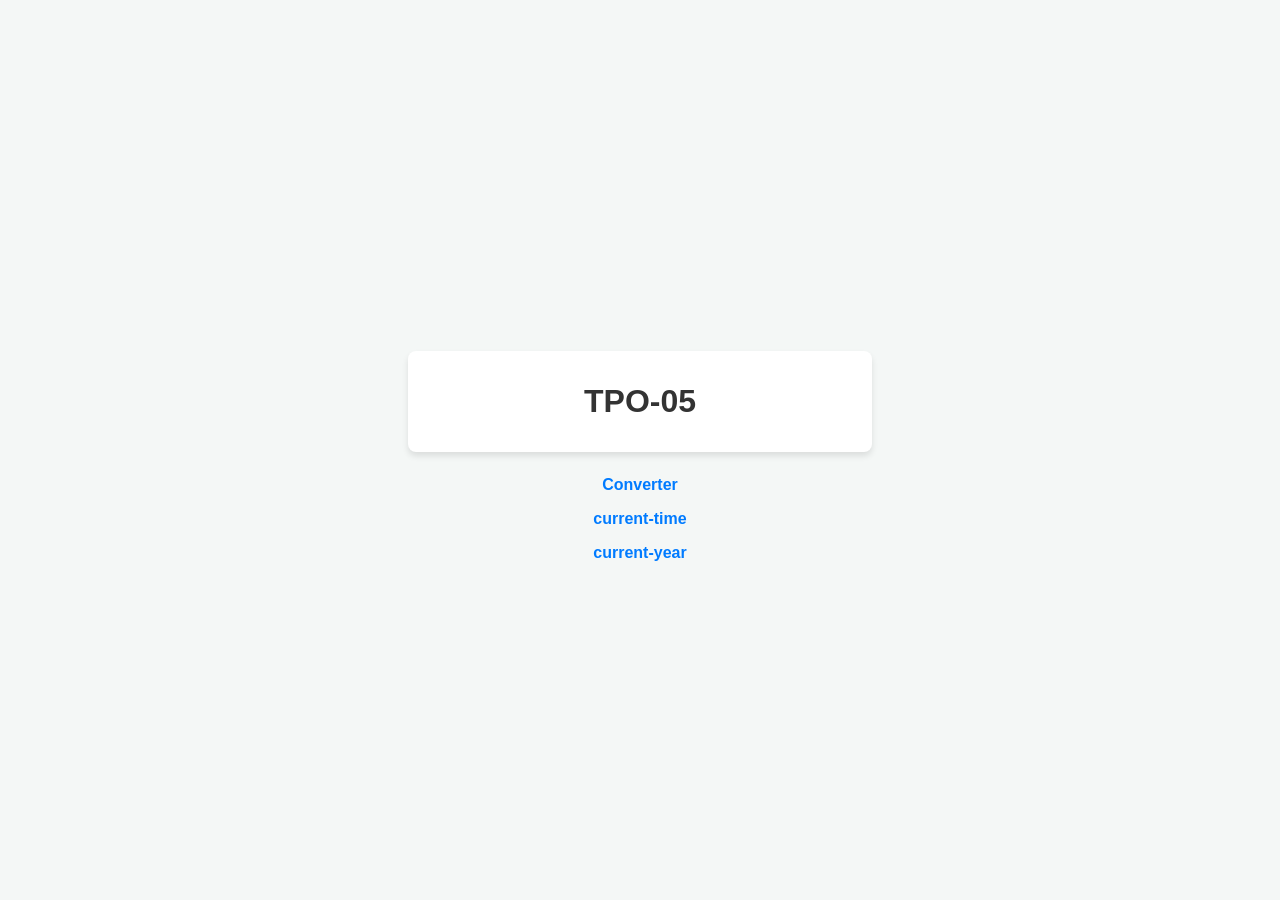
<file: TPO-05/src/main/resources/static/index.html>
<!DOCTYPE html>
<html lang="en">
<head>
    <meta charset="UTF-8">
    <meta name="viewport" content="width=device-width, initial-scale=1.0">
    <title>Page Title</title>
    <link rel="stylesheet" href="stylesheets/style.css">
</head>
<body>
<h1>TPO-05</h1>
<div>
<a href="converter.html">Converter</a>
</div><div>
<a href="/current-time">current-time</a>
</div><div>
<a href="/current-year">current-year</a>
</div>


</body>
</html>
</file>
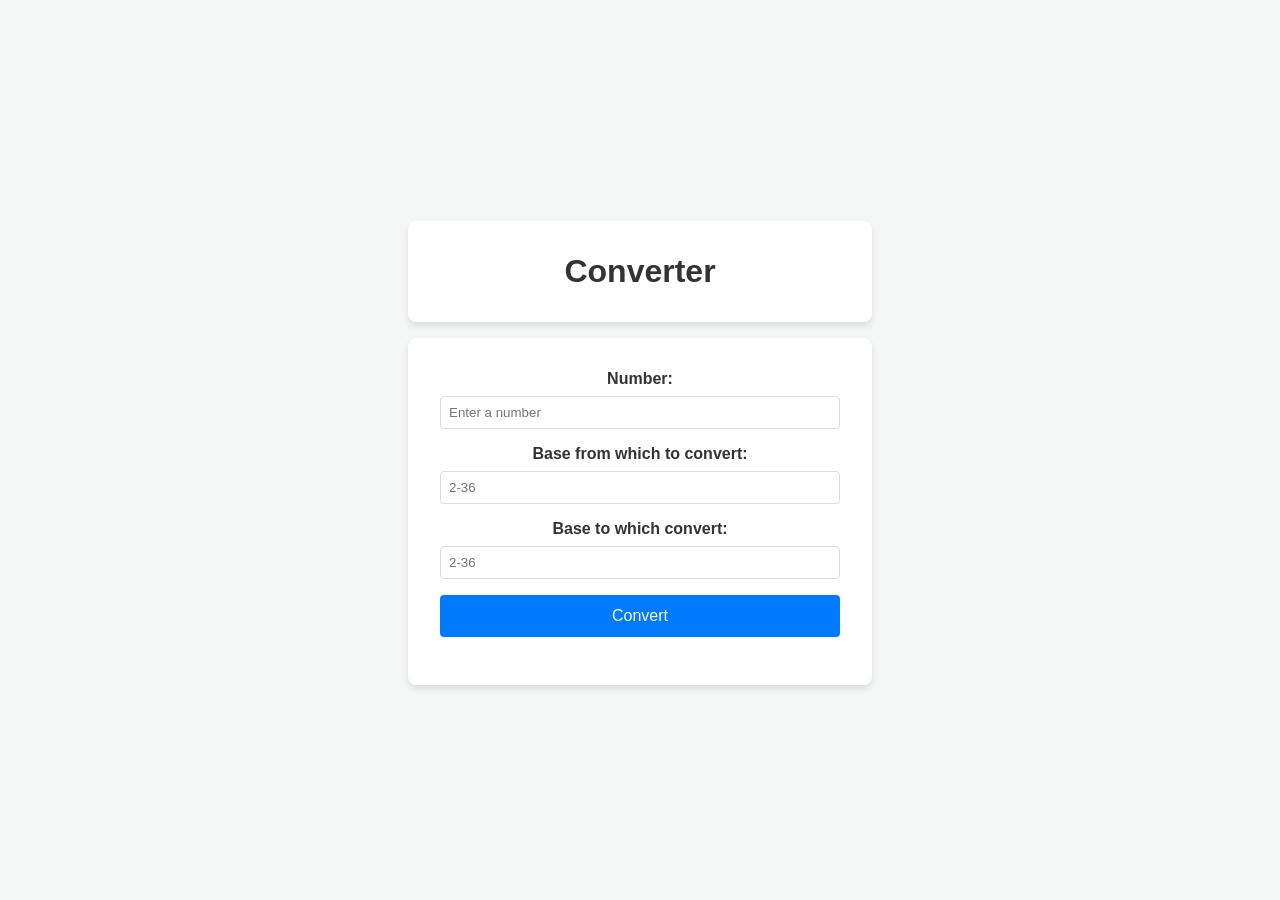
<file: TPO-05/src/main/resources/static/converter.html>
<!DOCTYPE html>
<html lang="en">
<head>
    <meta charset="UTF-8">
    <meta name="viewport" content="width=device-width, initial-scale=1.0">
    <title>Page Title</title>
    <link rel="stylesheet" href="stylesheets/style.css">
</head>
<body>
<h1>Converter</h1>
<form action="/convert" method="post">
    <div>
    <label for="num">Number:</label>
    <input id="num" type="text" name="number" placeholder="Enter a number">
    </div><div>
    <label for="fromBase">Base from which to convert:</label>
    <input id="fromBase" type="text" name="fromBase" placeholder="2-36">
</div><div>
    <label for="toBase">Base to which convert:</label>
    <input id="toBase" type="text" name="toBase" placeholder="2-36">
</div><div>
    <button type="submit">Convert</button>
</div>
</form>
</body>
</html>
</file>
<file: TPO-05/src/main/resources/static/stylesheets/style.css>
body {
    font-family: 'Segoe UI', Tahoma, Geneva, Verdana, sans-serif;
    background-color: #f4f7f6;
    color: #333;
    display: flex;
    flex-direction: column;
    align-items: center;
    justify-content: center;
    min-height: 100vh;
    margin: 0;
}


h1, form, .result-container {
    background: white;
    padding: 2rem;
    border-radius: 8px;
    box-shadow: 0 4px 6px rgba(0, 0, 0, 0.1);
    width: 100%;
    max-width: 400px;
    margin-bottom: 1rem;
    text-align: center;
}

form div {
    width: 100%;
    max-width: 400px;
    margin-bottom: 1rem;
    text-align: center;
}

label {
    display: block;
    font-weight: bold;
    margin-bottom: 0.5rem;
}

input {
    width: 100%;
    padding: 0.5rem;
    border: 1px solid #ddd;
    border-radius: 4px;
    box-sizing: border-box;
}

button {
    width: 100%;
    padding: 0.75rem;
    background-color: #007bff;
    color: white;
    border: none;
    border-radius: 4px;
    cursor: pointer;
    font-size: 1rem;
    transition: background 0.2s;
}

button:hover {
    background-color: #0056b3;
}


a {
    display: inline-block;
    text-decoration: none;
    color: #007bff;
    font-weight: bold;
    margin: 0.5rem 0;
}

a:hover {
    text-decoration: underline;
}


.error {
    color: #d9534f;
    font-size: 0.9rem;
    margin-top: 5px;
}
</file>
